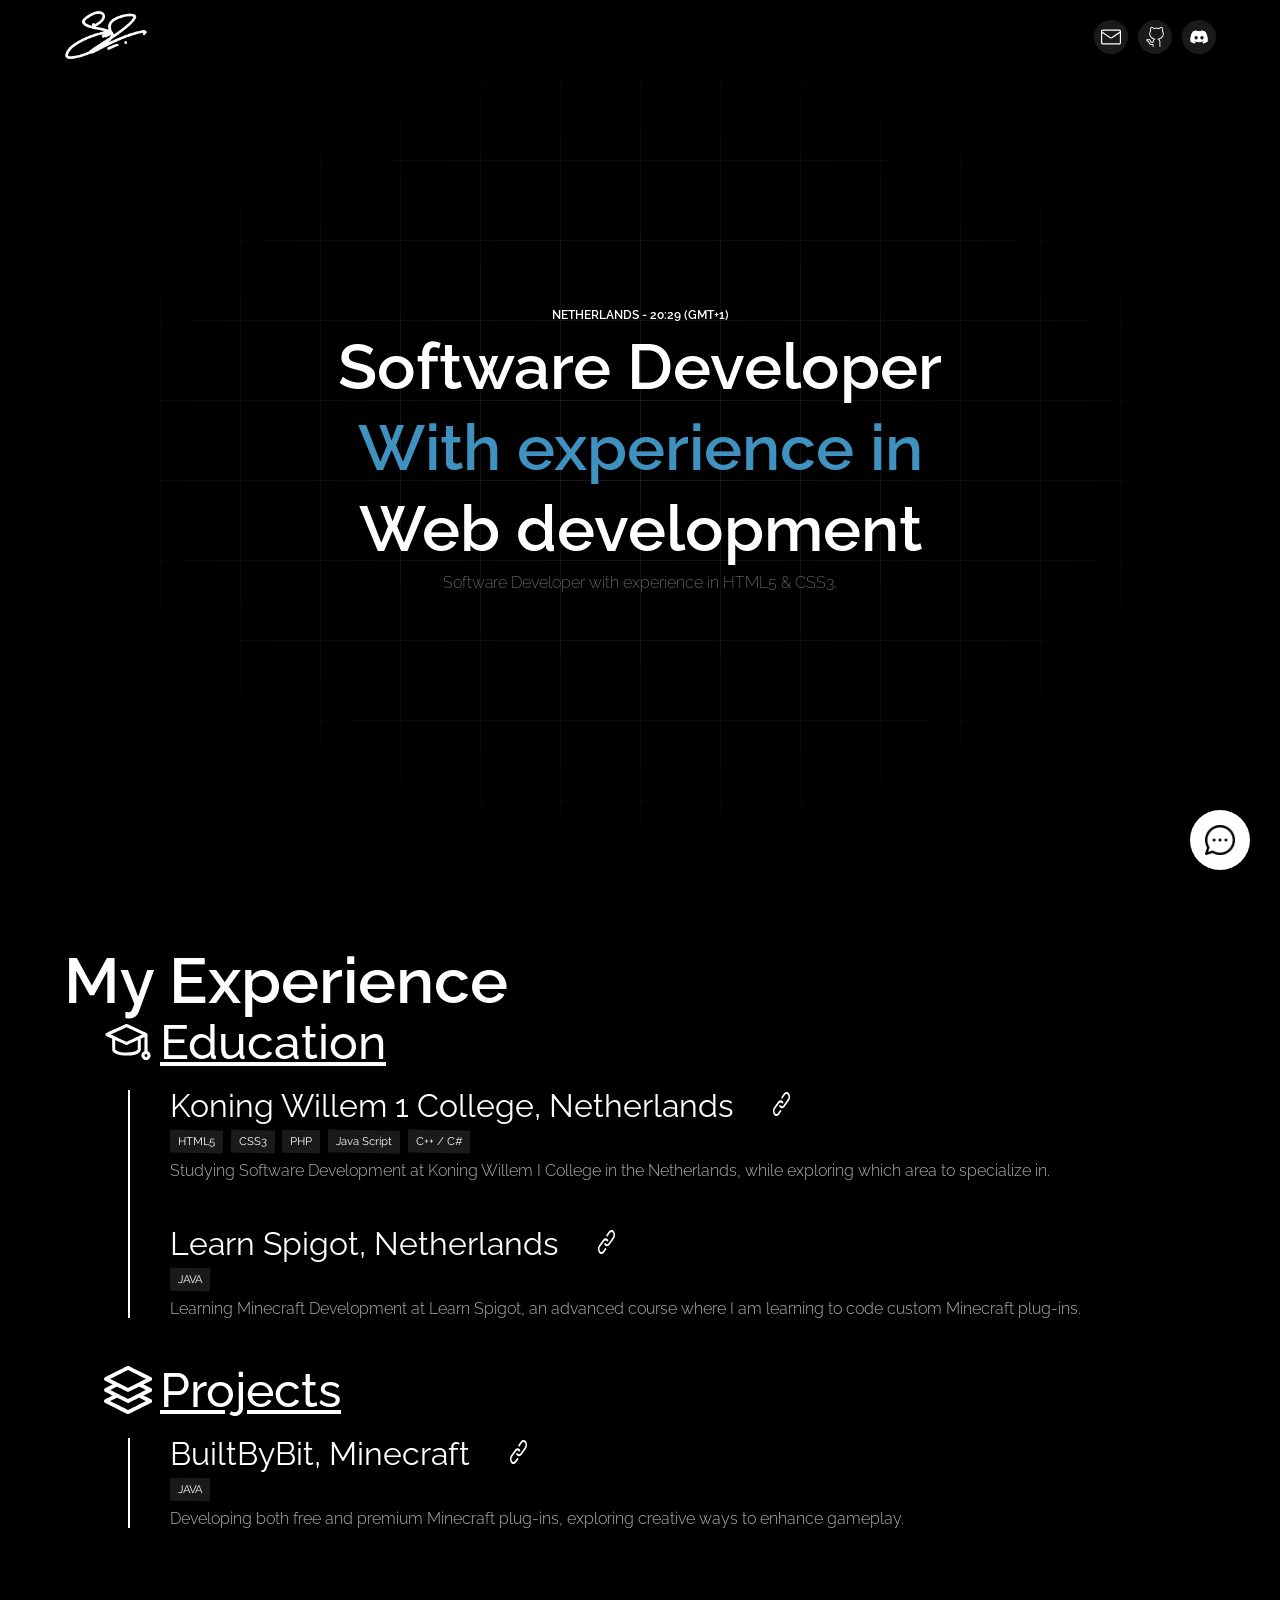
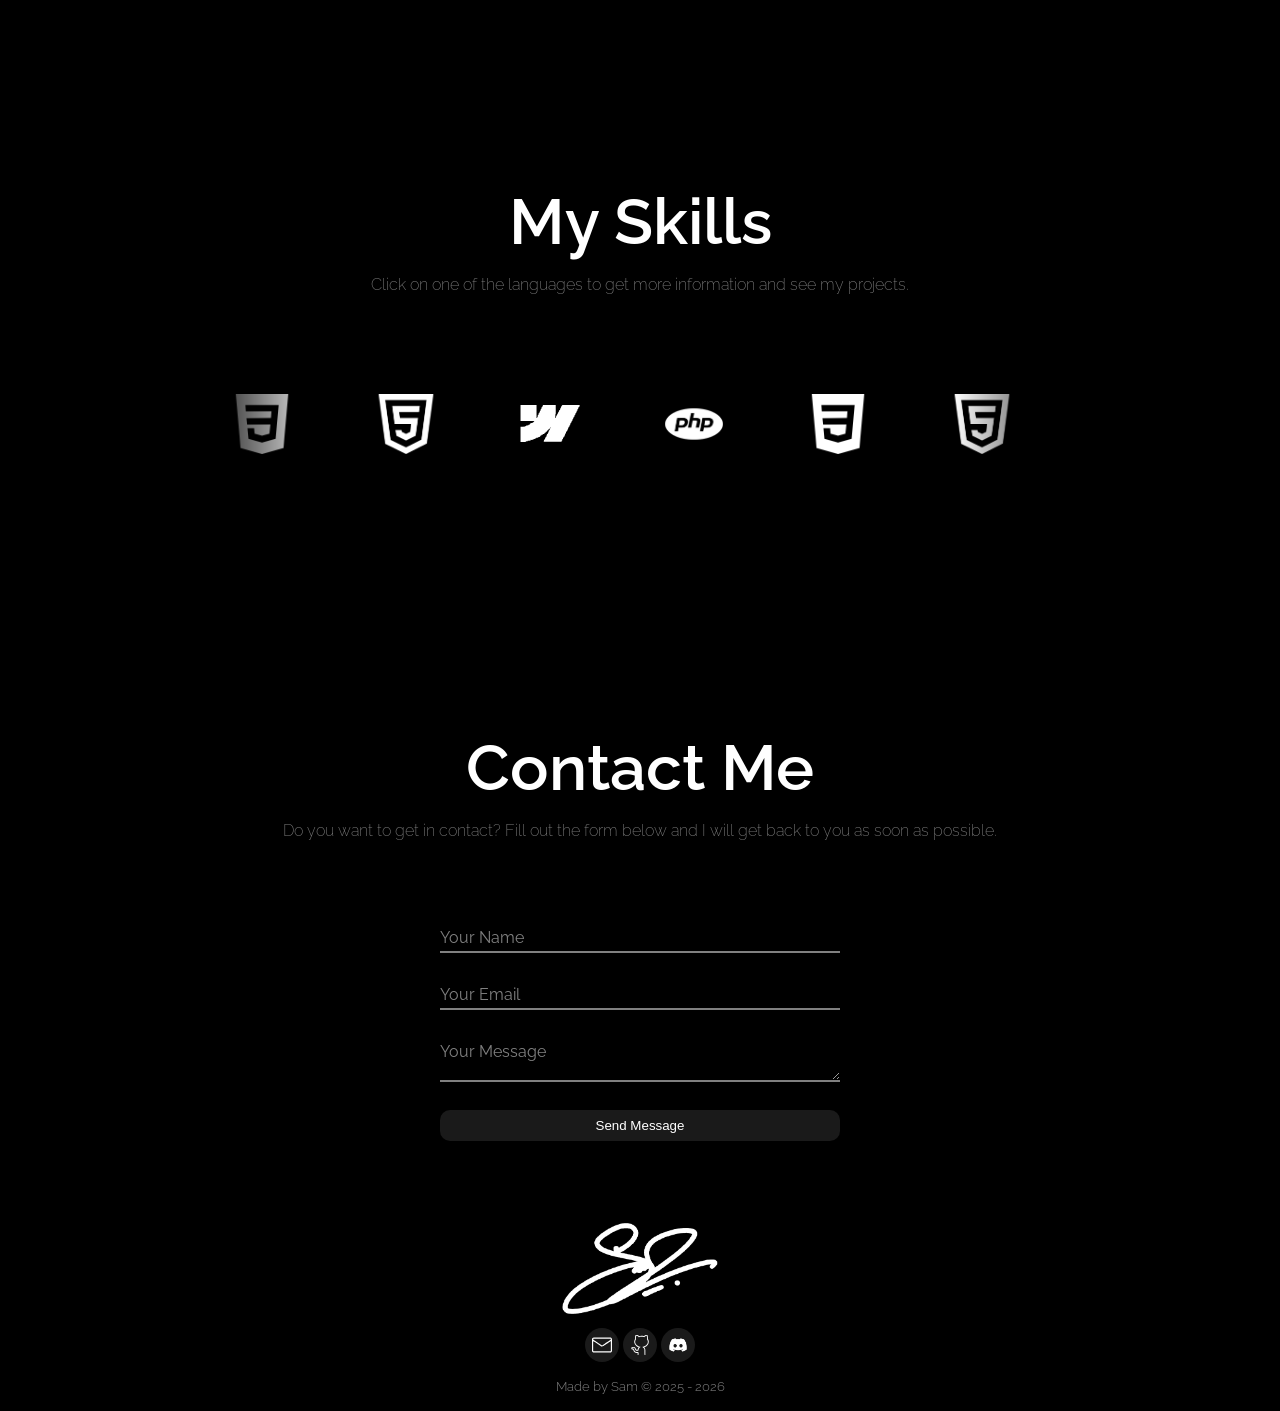
<file: index.html>
<!DOCTYPE html>
<html lang="en">
<head>
	<meta charset="UTF-8">
	<meta name="viewport" content="width=device-width, initial-scale=1.0">
	<title>Sam - Portfolio</title>
	<link rel="icon" type="image/x-icon" href="images/favicon.png">
	<link rel="stylesheet" href="styles/style.css">
	<link rel="preconnect" href="https://fonts.googleapis.com">
	<link rel="preconnect" href="https://fonts.gstatic.com" crossorigin>
	<link href="https://fonts.googleapis.com/css2?family=Noto+Sans+Syriac+Western:wght@100..900&family=Raleway:ital,wght@0,100..900;1,100..900&display=swap" rel="stylesheet">

	<script>
		const originalTitle = document.title;

		document.addEventListener("visibilitychange", () => {
			document.title = document.hidden ?
				"We missen je hier!" :
				originalTitle;
		})
	</script>
	<script>
	  window.dataLayer = window.dataLayer || [];
	  function gtag(){dataLayer.push(arguments);}
	  gtag('js', new Date());
	
	  gtag('config', 'G-CS56YT2R0T');
	</script>
</head>
<body>

	<div class="body-1">
		<nav>
			<div class="navbar-left">
				<img src="images/signature_white.png">
			</div>
			<div class="navbar-right">
				<div class="navbar-icons">
					<div class="email-icon"><a href="mailto:nietmeerleuk@gmail.com"><img src="images/email.svg"></a></div>
					<div class="github-icon"><a href="https://github.com/rikkert-cfx" target="_blank" rel="noopener"><img src="images/github.svg"></a></div>
					<div class="discord-icon"><a href="https://discordapp.com/users/971240646239191080" target="_blank" rel="noopener"><img src="images/discord.svg"></a></div>
				</div>
			</div>
		</nav>

		<div id="js-contact-fab" class="floating-contact-btn" title="Contact Me">
			<img src="images/messenger.png">
		</div>

		<div class="body-1-title">
			<p>NETHERLANDS - <span id="clock"></span> (GMT+1)</p>
			<h1>Software Developer</h1>
			<div class="body-1-title-blue">
				<h1>With experience in</h1>
			</div>
			<h1>Web development</h1>
			<h5>Software Developer with experience in HTML5 & CSS3.</h5>
		</div>
	</div>

	<div class="body-2">
		<h1>My Experience</h1>

		<div class="timeline">

			<div class="timeline-title">
				<img src="images/education.svg">
				<h3>Education</h3>
			</div>

			<div class="timelime-items">

				<div class="timeline-item">
					<div class="timeline-item-title">
						<h2>Koning Willem 1 College, Netherlands</h2>
						<a href="http://kw1c.nl/" target="_blank" rel="noopener"><img src="images/link.svg" alt="Learn Spigot"></a>
					</div>
					<div class="timeline-tags">
						<h4>HTML5</h4>
						<h4>CSS3</h4>
						<h4>PHP</h4>
						<h4>Java Script</h4>
						<h4>C++ / C#</h4>
					</div>
					<p>Studying Software Development at Koning Willem I College in the Netherlands, while exploring which area to specialize in.</p>
				</div>

				<div class="timeline-item">
					<div class="timeline-item-title">
						<h2>Learn Spigot, Netherlands</h2>
						<a href="http://learnspigot.com/" target="_blank" rel="noopener"><img src="images/link.svg" alt="Learn Spigot"></a>
					</div>
					<div class="timeline-tags">
						<h4>JAVA</h4>
					</div>
					<p>Learning Minecraft Development at Learn Spigot, an advanced course where I am learning to code custom Minecraft plug-ins.</p>
				</div>

			</div>

			<div class="timeline-title">
				<img src="images/layers.svg">
				<h3>Projects</h3>
			</div>

			<div class="timelime-items">
				<div class="timeline-item">
					<div class="timeline-item-title">
						<h2>BuiltByBit, Minecraft</h2>
						<a href="https://builtbybit.com/members/cubeworks-studio.676244/" target="_blank" rel="noopener"><img src="images/link.svg" alt="Learn Spigot"></a>
					</div>
					<div class="timeline-tags">
						<h4>JAVA</h4>
					</div>
					<p>Developing both free and premium Minecraft plug-ins, exploring creative ways to enhance gameplay.</p>
				</div>
			</div>

		</div>
	</div>

	<div class="body-3">
		<h3>My Skills</h3>
		<h5>Click on one of the languages to get more information and see my projects.</h5>

		<div class="marquee-container">
			<div class="marquee-content">
				<a href="pages/htmlcss.html" onclick="openPage(event, 'pages/htmlcss.html')">
					<img src="images/css-3.svg" alt="CSS3 Icon">
				</a>
				<a href="pages/htmlcss.html" onclick="openPage(event, 'pages/htmlcss.html')">
					<img src="images/html-5.svg" alt="HTML5 Icon">
				</a>
				<a href="pages/webflow.html" onclick="openPage(event, 'pages/webflow.html')">
					<img src="images/webflow.svg" alt="Webflow Icon">
				</a>
				<a href="pages/php.html" onclick="openPage(event, 'pages/php.html')">
					<img src="images/php.svg" alt="PHP Icon">
				</a>
				<a href="pages/htmlcss.html" onclick="openPage(event, 'pages/htmlcss.html')">
					<img src="images/css-3.svg" alt="CSS3 Icon">
				</a>
				<a href="pages/htmlcss.html" onclick="openPage(event, 'pages/htmlcss.html')">
					<img src="images/html-5.svg" alt="HTML5 Icon">
				</a>
				<a href="pages/webflow.html" onclick="openPage(event, 'pages/webflow.html')">
					<img src="images/webflow.svg" alt="Webflow Icon">
				</a>
				<a href="pages/php.html" onclick="openPage(event, 'pages/php.html')">
					<img src="images/php.svg" alt="PHP Icon">
				</a>
				<a href="pages/htmlcss.html" onclick="openPage(event, 'pages/htmlcss.html')">
					<img src="images/css-3.svg" alt="CSS3 Icon">
				</a>
				<a href="pages/htmlcss.html" onclick="openPage(event, 'pages/htmlcss.html')">
					<img src="images/html-5.svg" alt="HTML5 Icon">
				</a>
				<a href="pages/webflow.html" onclick="openPage(event, 'pages/webflow.html')">
					<img src="images/webflow.svg" alt="Webflow Icon">
				</a>
				<a href="pages/php.html" onclick="openPage(event, 'pages/php.html')">
					<img src="images/php.svg" alt="PHP Icon">
				</a>

			</div>
		</div>
	</div>

	<div id="projectModal" class="modal-overlay" onclick="closeModal()">
		<div class="modal-content" onclick="event.stopPropagation()">
			<span class="close-btn" onclick="closeModal()">&times;</span>
			<iframe id="projectFrame" src="" title="Project Preview"></iframe>
		</div>
	</div>

	<div class="body-4">
		<h3>Contact Me</h3>
		<h5>Do you want to get in contact? Fill out the form below and I will get back to you as soon as possible.</h5>

		<form id="contact-form" action="https://api.web3forms.com/submit" method="POST">
			<!-- <input type="hidden" name="access_key" value="fill-your-web3forms-token-here"> -->
			<div class="form-group">
				<input type="text" id="name" name="Your Name" required placeholder=" ">
				<label for="name">Your Name</label>
			</div>
			<div class="form-group">
				<input type="email" id="email" name="Your Email" required placeholder=" ">
				<label for="email">Your Email</label>
			</div>
			<div class="form-group">
				<textarea id="message" name="Your Message" required placeholder=" "></textarea>
				<label for="message">Your Message</label>
			</div>
			<button type="submit">Send Message</button>
		</form>

		<div id="success-message" class="success-message" style="display:none;">
			Message sent! I will get back to you soon. Thank you!
		</div>
	</div>

	<footer>
		<img src="images/signature_white.png" class="footer-logo">
		<div class="footer-icons">
			<div class="email-icon"><a href="mailto:nietmeerleuk@gmail.com"><img src="images/email.svg"></a></div>
			<div class="github-icon"><a href="https://github.com/rikkert-cfx" target="_blank" rel="noopener"><img src="images/github.svg"></a></div>
			<div class="discord-icon"><a href="https://discordapp.com/users/971240646239191080" target="_blank" rel="noopener"><img src="images/discord.svg"></a></div>
		</div>
		<h4>Made by Sam © 2025 - 2026</h4>
	</footer>

	<script src="scripts/script.js"></script>

</body>
</html>
</file>
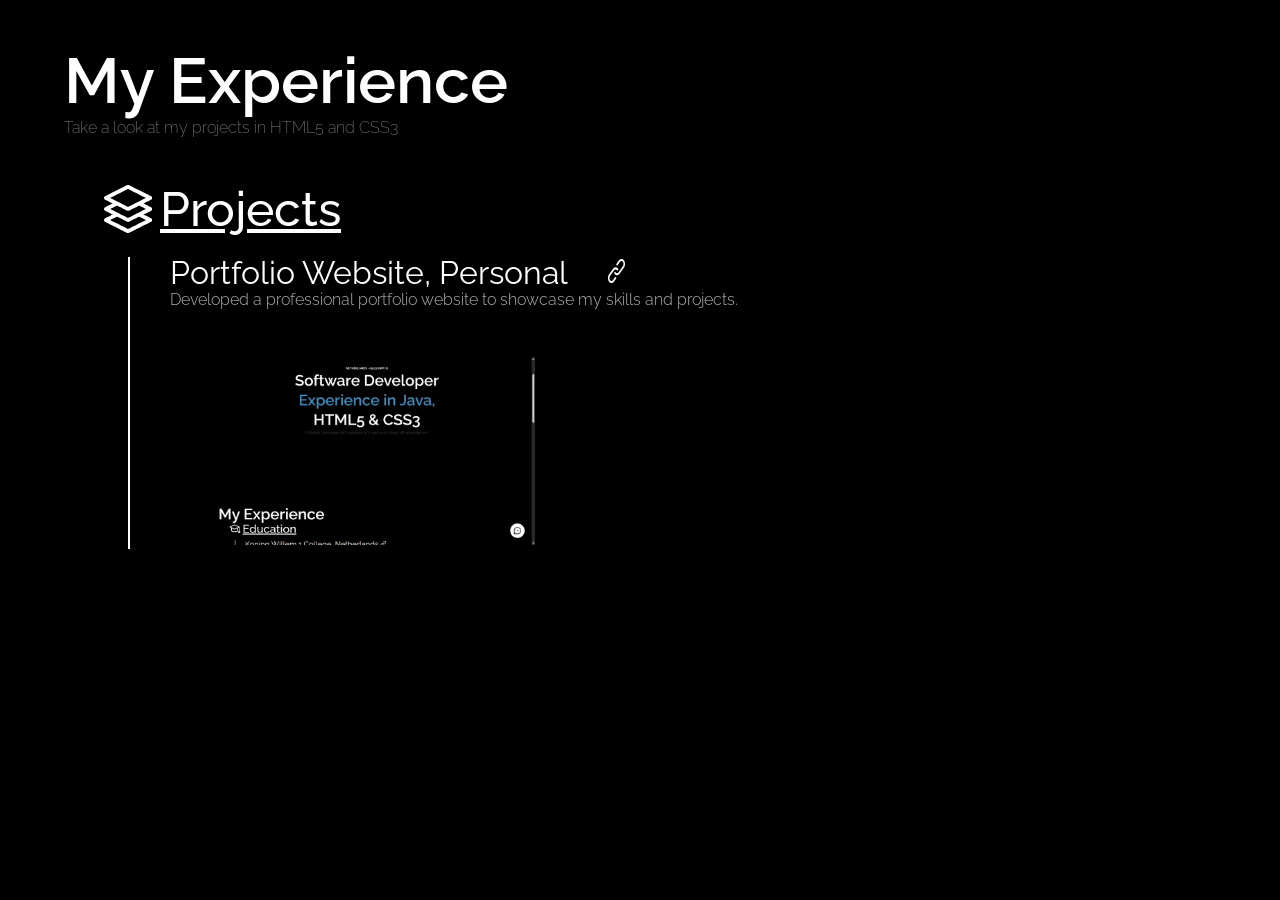
<file: pages/htmlcss.html>
<!DOCTYPE html>
<html lang="en">
<head>
	<meta charset="UTF-8">
	<meta name="viewport" content="width=device-width, initial-scale=1.0">
	<title>Sam - HTML & CSS</title>
	<link rel="icon" type="image/x-icon" href="../images/favicon.png">
	<link rel="stylesheet" href="../styles/style.css">
	<link rel="preconnect" href="https://fonts.googleapis.com">
	<link rel="preconnect" href="https://fonts.gstatic.com" crossorigin>
	<link href="https://fonts.googleapis.com/css2?family=Noto+Sans+Syriac+Western:wght@100..900&family=Raleway:ital,wght@0,100..900;1,100..900&display=swap" rel="stylesheet">
	<meta name="viewport" content="width=device-width, initial-scale=1.0">
</head>
<body>
	<div class="body-5">
		<h1>My Experience</h1>
		<h5>Take a look at my projects in HTML5 and CSS3</h5>

		<div class="timeline">
			<div class="timeline-title">
				<img src="../images/layers.svg">
				<h3>Projects</h3>
			</div>

			<div class="timelime-items">
				<div class="timeline-item">
					<div class="timeline-item-title">
						<h2>Portfolio Website, Personal</h2>
						<a href="https://nietmeerleuk.me" target="_blank" rel="noopener">
							<img src="../images/link.svg" alt="Portfolio website">
						</a>
					</div>
					<p>Developed a professional portfolio website to showcase my skills and projects.</p>
					<img src="../images/portfolio-example.gif" class="timeline-preview">
				</div>
			</div>
		</div>
	</div>

	<script src="../scripts/script.js"></script>
</body>
</html>
</file>
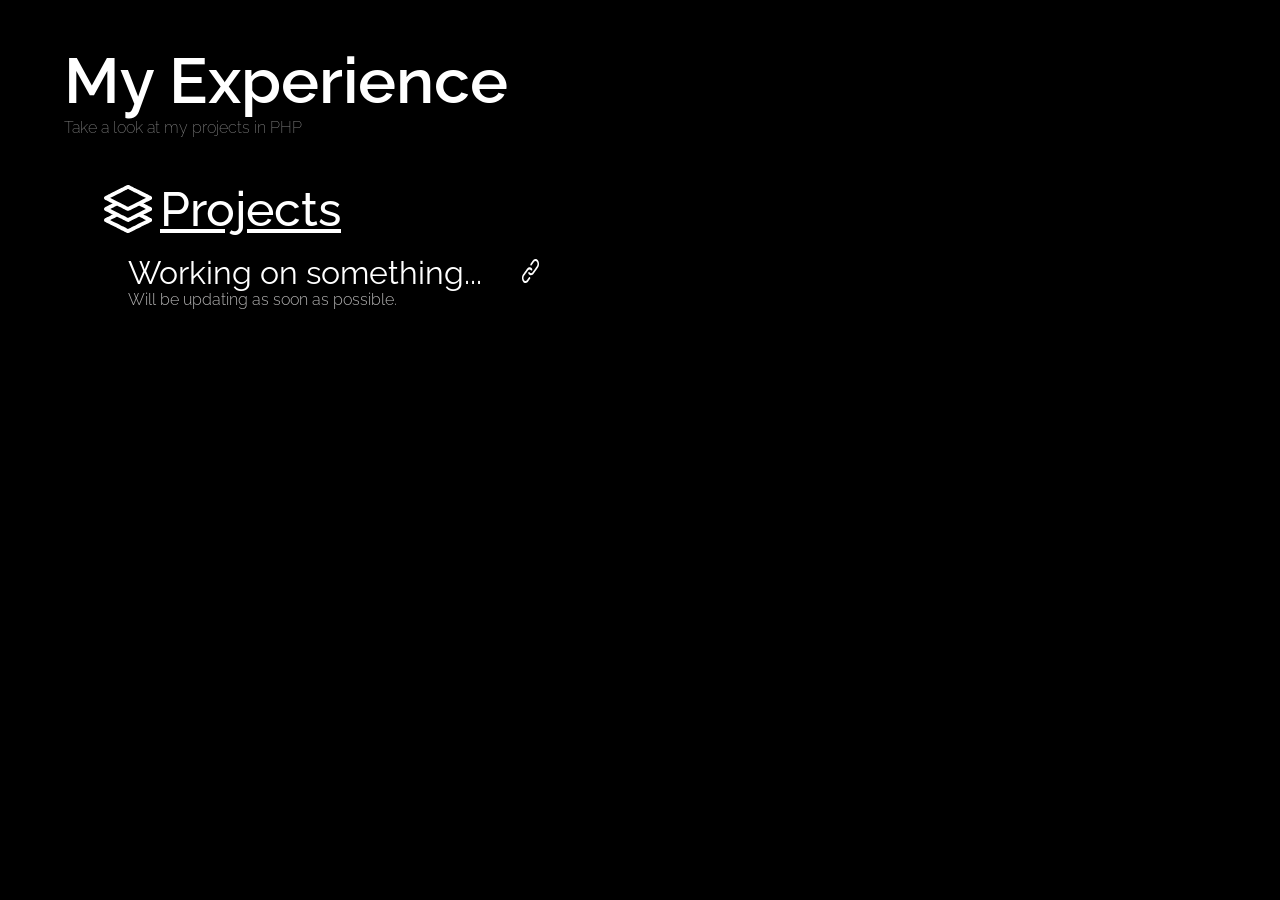
<file: pages/php.html>
<!DOCTYPE html>
<html lang="en">
<head>
	<meta charset="UTF-8">
	<meta name="viewport" content="width=device-width, initial-scale=1.0">
	<title>Sam - PHP</title>
	<link rel="icon" type="image/x-icon" href="../images/favicon.png">
	<link rel="stylesheet" href="../styles/style.css">
	<link rel="preconnect" href="https://fonts.googleapis.com">
	<link rel="preconnect" href="https://fonts.gstatic.com" crossorigin>
	<link href="https://fonts.googleapis.com/css2?family=Noto+Sans+Syriac+Western:wght@100..900&family=Raleway:ital,wght@0,100..900;1,100..900&display=swap" rel="stylesheet">
	<meta name="viewport" content="width=device-width, initial-scale=1.0">
</head>
<body>
	<div class="body-5">
		<h1>My Experience</h1>
		<h5>Take a look at my projects in PHP</h5>

		<div class="timeline">
			<div class="timeline-title">
				<img src="../images/layers.svg">
				<h3>Projects</h3>
			</div>

			<div class="timeline-items">
                <div class="timeline-item">
                    <div class="timeline-item-title">
                        <h2>Working on something...</h2>
                        <a href="https://nietmeerleuk.me" target="_blank" rel="noopener">
                            <img src="../images/link.svg" alt="link icon">
                        </a>
                    </div>
                    <p>Will be updating as soon as possible.</p>
                </div>
            </div>
		</div>
	</div>

	<script src="../scripts/script.js"></script>
</body>
</html>
</file>
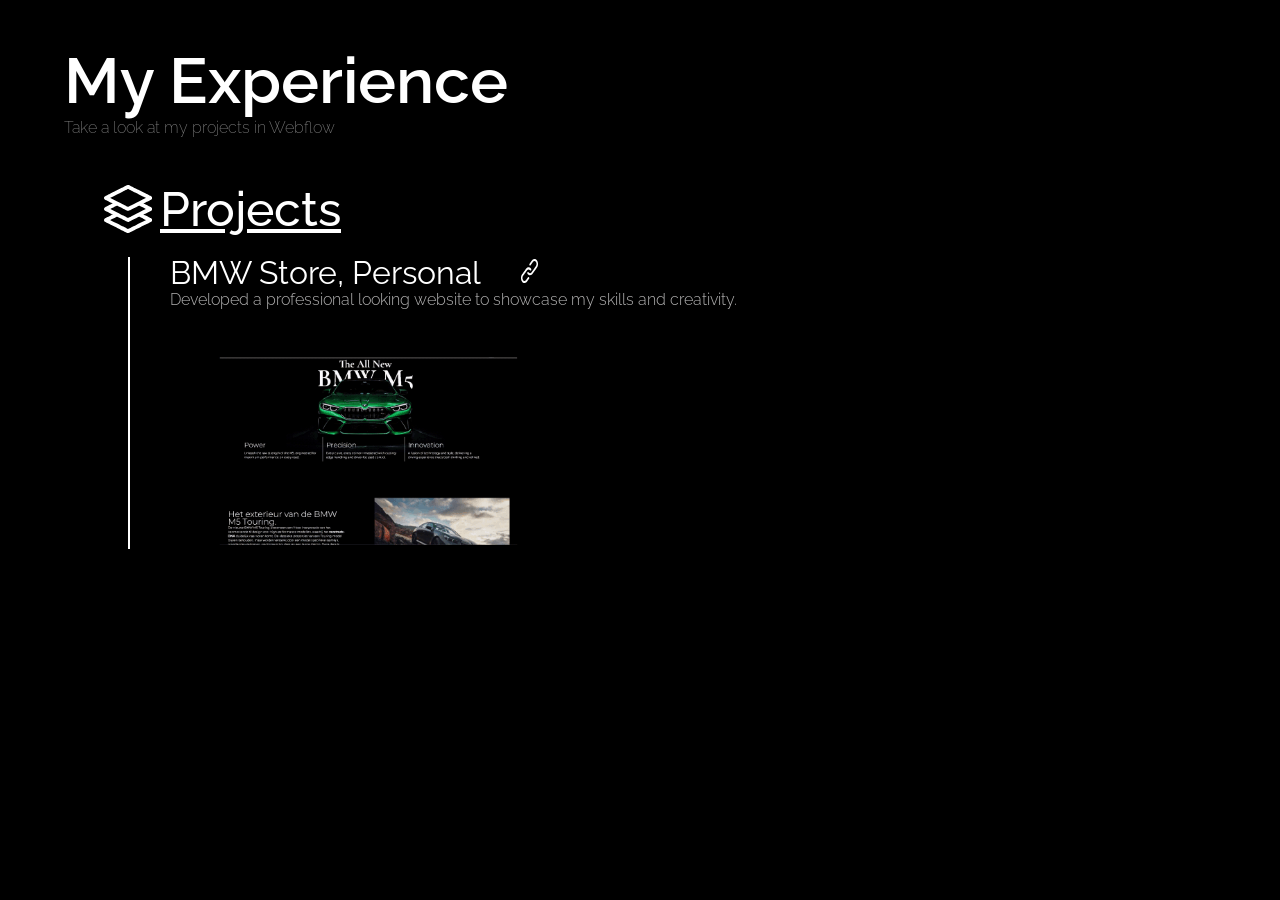
<file: pages/webflow.html>
<!DOCTYPE html>
<html lang="en">
<head>
    <meta charset="UTF-8">
    <meta name="viewport" content="width=device-width, initial-scale=1.0">
    <title>Sam - Webflow</title>
    <link rel="icon" type="image/x-icon" href="../images/favicon.png">
    <link rel="stylesheet" href="../styles/style.css">
    <link rel="preconnect" href="https://fonts.googleapis.com">
    <link rel="preconnect" href="https://fonts.gstatic.com" crossorigin>
    <link href="https://fonts.googleapis.com/css2?family=Noto+Sans+Syriac+Western:wght@100..900&family=Raleway:ital,wght@0,100..900;1,100..900&display=swap" rel="stylesheet">
</head>

<body>
    <div class="body-5">
        <h1>My Experience</h1>
        <h5>Take a look at my projects in Webflow</h5>

        <div class="timeline">
            <div class="timeline-title">
                <img src="../images/layers.svg" alt="layers icon">
                <h3>Projects</h3>
            </div>

            <div class="timelime-items">
				<div class="timeline-item">
					<div class="timeline-item-title">
						<h2>BMW Store, Personal</h2>
						<a href="https://nietmeerleuk.me" target="_blank" rel="noopener">
							<img src="../images/link.svg" alt="BMW website">
						</a>
					</div>
					<p>Developed a professional looking website to showcase my skills and creativity.</p>
					<img src="../images/bmw-site.gif" class="timeline-preview">
				</div>
			</div>
        </div>
    </div>

    <script src="../scripts/script.js"></script>
</body>
</html>
</file>
<file: styles/style.css>
/* -------------------------- */
/*        BASIS STIJLEN       */
/* -------------------------- */
body {
    margin: 0;
    background: black;
    font-family: Raleway, sans-serif;
    color: white;
}

label {
    color: white;
}

/* -------------------------- */
/*      NAVBAR & ICONEN       */
/* -------------------------- */
nav {
    display: flex;
    justify-content: space-between;
    align-items: center;
    padding: 10px 5%;
}

.navbar-left img {
    height: 50px;
}

.navbar-right,
.navbar-icons {
    display: flex;
    gap: 10px;
}

.navbar-icons div,
.footer-icons div {
    background-color: rgb(26,26,26);
    padding: 7px;
    border-radius: 50%;
    display: inline-flex;
    align-items: center;
    justify-content: center;
    transition: background-color 0.2s ease, transform 0.2s ease;
}

.navbar-icons img,
.footer-icons img {
    height: 20px;
    filter: invert(1);
    display: block;
    transition: filter 0.2s ease;
}

.email-icon:hover { background-color: rgb(221,32,32); transform: scale(1.1); }
.github-icon:hover { background-color: white; transform: scale(1.1); }
.github-icon:hover img { filter: none; }
.discord-icon:hover { background-color: rgb(63,145,192); transform: scale(1.1); }

/* -------------------------- */
/*   FLOATING CONTACT BUTTON  */
/* -------------------------- */
.floating-contact-btn {
    position: fixed;
    bottom: 30px;
    right: 30px;
    width: 60px;
    height: 60px;
    background-color: white;
    border-radius: 50%;
    display: flex;
    align-items: center;
    justify-content: center;
    cursor: pointer;
    z-index: 9999;
    transition: transform 0.2s ease, background-color 0.2s;
}

.floating-contact-btn:hover {
    transform: scale(1.05);
    background-color: rgb(63,145,192);
}

.floating-contact-btn:hover img {
    filter: brightness(0) invert(1);
}

.floating-contact-btn img {
    width: 30px;
    height: 30px;
    object-fit: contain;
    transition: filter 0.2s ease;
}

/* -------------------------- */
/*           BODY-1           */
/* -------------------------- */
.body-1 {
    position: relative;
    min-height: 100vh;
    background: url("data:image/svg+xml,%3Csvg xmlns='http://www.w3.org/2000/svg' width='100%25' height='100%25'%3E%3Cdefs%3E%3Cpattern id='grid' width='80' height='80' patternUnits='userSpaceOnUse'%3E%3Cpath d='M80 0 L0 0 0 80' fill='none' stroke='rgba(255,255,255,0.2)' stroke-width='1'/%3E%3C/pattern%3E%3CradialGradient id='fade' cx='50%25' cy='50%25' r='50%25'%3E%3Cstop offset='0%25' stop-color='white' stop-opacity='1'/%3E%3Cstop offset='100%25' stop-color='white' stop-opacity='0'/%3E%3C/radialGradient%3E%3Cmask id='mask'%3E%3Crect width='100%25' height='100%25' fill='url(%23fade)'/%3E%3C/mask%3E%3C/defs%3E%3Crect width='100%25' height='100%25' fill='url(%23grid)' mask='url(%23mask)'/%3E%3C/svg%3E") center/cover no-repeat;
}

.body-1-title {
    position: absolute;
    top: 50%;
    left: 50%;
    transform: translate(-50%, -50%);
    text-align: center;
}

.body-1-title p,
.body-1-title h1,
.body-1-title h5 {
    margin: 0.1em 0;
}

.body-1-title p { font-size: 0.75em; font-weight: 600; }
.body-1-title h1 { font-size: 4em; font-weight: 600; }
.body-1-title h5 { font-size: 1em; font-weight: 200; color: gray; }
.body-1-title-blue { color: rgb(63,145,192); }

/* -------------------------- */
/*           BODY-2           */
/* -------------------------- */
.body-2 h1 {
    color: white;
    font-weight: 600;
    font-size: 4em;
    padding-left: 5%;
    margin-bottom: 0;
}

.timeline {
    margin-left: 10%;
}

.timelime-items {
    border-left: 0.15em solid white;
    padding-left: 2.5em;
}

.timeline-title,
.timeline-item-title {
    display: flex;
    align-items: center;
    gap: 0.5em;
}

.timeline-title {
    margin: 0 0 1.5em -1.5em;
}

.timeline-title img { height: 3em; }

.timeline-title h3 {
    color: white;
    font-size: 3em;
    font-weight: 500;
    margin: 0;
    line-height: 1;
    text-decoration: underline;
}

.timeline-item h2 {
    color: white;
    font-weight: 400;
    font-size: 2em;
    margin: 0;
    line-height: 1;
}

.timeline-item-title img { height: 1.5em; }

.timeline-item p {
    color: rgb(179,178,178);
    font-size: 1em;
    font-weight: 300;
    margin: 0.1em 0 3em;
}

.timeline-item img {
    width: 30%;
    margin-left: 2em;
}

.timeline-tags {
    display: flex;
    flex-wrap: wrap;
    gap: 0.5em;
    margin-bottom: 0.5em;
    padding-top: 0.5em;
}

.timeline-tags h4 {
    background-color: rgb(26,26,26);
    color: white;
    padding: 0.4em 0.7em;
    font-size: 0.7em;
    font-weight: 400;
    transform: rotate(1deg);
    margin: 0;
    transition: transform 0.4s ease;
}

.timeline-tags h4:hover {
    transform: rotate(-1deg) scale(1.1);
}

/* -------------------------- */
/*           BODY-3           */
/* -------------------------- */
.body-3 h3 {
    color: white;
    font-weight: 600;
    font-size: 4em;
    text-align: center;
    padding-top: 3em;
    margin-bottom: 0.25em;
}

.body-3 h5 { 
    font-size: 1em; 
    font-weight: 200; 
    color: gray; 
    margin: 0;
    text-align: center;
    padding-bottom: 5em;
}

.marquee-container {
    width: 70%;
    margin: 0 auto;
    overflow: hidden;
    white-space: nowrap;
    box-sizing: border-box;
    padding: 20px 0;
    -webkit-mask-image: linear-gradient(to right, rgba(0,0,0,0), rgba(0,0,0,1) 15%, rgba(0,0,0,1) 85%, rgba(0,0,0,0));
    mask-image: linear-gradient(to right, rgba(0,0,0,0), rgba(0,0,0,1) 15%, rgba(0,0,0,1) 85%, rgba(0,0,0,0));
}

.marquee-content {
    display: inline-block;
    animation: marquee-scroll 100s linear infinite;
    padding-right: 100%;
}

.marquee-content a {
    text-decoration: none;
}

.marquee-content:hover {
    animation-play-state: paused;
}

.marquee-content img {
    height: 60px;
    width: auto;
    margin: 0 40px;
    vertical-align: middle;
    transition: filter 0.3s ease-in-out;
}

.marquee-content img:hover {
    filter: drop-shadow(0 0 8px rgba(255,255,255,0.8));
}

@keyframes marquee-scroll {
    0% { transform: translateX(0%); }
    100% { transform: translateX(-50%); }
}

/* -------------------------- */
/*      MODAL (POP-UP)        */
/* -------------------------- */
.modal-overlay {
    display: none;
    position: fixed;
    top: 0;
    left: 0;
    width: 100%;
    height: 100%;
    background-color: rgba(0, 0, 0, 0.85);
    z-index: 10000;
    justify-content: center;
    align-items: center;
    opacity: 0;
    transition: opacity 0.3s ease;
    padding-bottom: 3em;
    box-sizing: border-box;
}

.modal-overlay.active {
    display: flex;
    opacity: 1;
}

.modal-content {
    background-color: rgb(26, 26, 26);
    width: 90%;
    height: 85%;
    max-width: 1200px;
    border-radius: 15px;
    position: relative;
    box-shadow: 0 0 25px rgba(0,0,0,0.7);
    overflow: hidden;
    transform: scale(0.9);
    transition: transform 0.3s ease;
    border: 1px solid rgb(63,63,63);
}

.modal-overlay.active .modal-content {
    transform: scale(1);
}

.close-btn {
    position: absolute;
    top: 15px;
    right: 25px;
    color: white;
    font-size: 2.5em;
    font-weight: 300;
    cursor: pointer;
    z-index: 10;
    line-height: 0.5;
    background: rgba(0,0,0,0.5);
    padding: 5px 10px 10px 10px;
    border-radius: 5px;
}

.close-btn:hover {
    color: rgb(221,32,32);
    background: white;
}

iframe {
    width: 100%;
    height: 100%;
    border: none;
}

/* -------------------------- */
/*           BODY-4           */
/* -------------------------- */
.body-4 h3 {
    color: white;
    font-weight: 600;
    font-size: 4em;
    text-align: center;
    padding-top: 3em;
    margin-bottom: 0.25em;
}

.body-4 h5 { 
    font-size: 1em; 
    font-weight: 200; 
    color: gray; 
    margin: 0;
    text-align: center;
    padding-bottom: 5em;
}

form {
    max-width: 400px;
    margin: 0 auto;
}

.form-group {
    position: relative;
    margin-bottom: 1.5em;
}

form input,
form textarea {
    background-color: black;
    color: white;
    border: none;
    border-bottom: 2px solid gray;
    width: 100%;
    padding: 8px 0;
    outline: none;
}

form input:focus,
form textarea:focus {
    border-bottom: 2px solid white;
}

.form-group label {
    position: absolute;
    left: 0;
    top: 8px;
    color: gray;
    pointer-events: none;
    transition: 0.3s ease all;
}

.form-group input:focus + label,
.form-group input:not(:placeholder-shown) + label,
.form-group textarea:focus + label,
.form-group textarea:not(:placeholder-shown) + label {
    top: -16px;
    font-size: 0.8em;
    color: white;
}

form button {
    background-color: rgb(26,26,26);
    padding: 8px;
    color: white;
    border: none;
    border-radius: 0.75em;
    width: 100%;
    transition: 0.3s ease all;
}

form button:hover {
    background-color: white;
    color: black;
}

form button:active {
    transform: scale(0.95);
}

#success-message {
    color: rgb(29,179,29);
    text-align: center;
    padding-top: 1em;
}

/* -------------------------- */
/*           BODY-5           */
/* -------------------------- */
.body-5 {
    margin-bottom: 3em;
}

.body-5 h1 {
    color: white;
    font-weight: 600;
    font-size: 4em;
    padding-left: 5%;
    margin-bottom: 0;
}

.body-5 h5 {
    font-size: 1em;
    font-weight: 200;
    color: gray;
    padding-left: 5%;
    margin: 0 0 3em;
}

/* -------------------------- */
/*           FOOTER           */
/* -------------------------- */
footer {
    color: white;
    padding-top: 5em;
    text-align: center;
}

.footer-logo {
    width: 10em;
    padding-bottom: 0.5em;
}

footer h4 {
    color: gray;
    font-weight: 300;
    font-size: 0.8em;
}

/* --------------------------------- */
/*         RESPONSIVE TABLET         */
/* --------------------------------- */
@media (max-width: 1024px) {

    nav {
        padding: 15px 4%;
    }

    .body-1-title {
        width: 90%;
    }

    .body-1-title h1 {
        font-size: 3em;
    }

    .body-1-title h5 {
        font-size: 0.9em;
    }

    .body-2 h1,
    .body-3 h3,
    .body-4 h3,
    .body-5 h1 {
        font-size: 3em;
    }

    .timeline {
        margin-left: 5%;
        margin-right: 5%;
    }

    .timeline-title h3 {
        font-size: 2.2em;
    }

    .timeline-item h2 {
        font-size: 1.6em;
    }

    .timeline-item p {
        font-size: 0.95em;
    }

    .timeline-item img {
        width: 60%;
        margin-left: 0;
        margin-top: 1em;
    }

    .marquee-container {
        width: 90%;
    }

    .marquee-content img {
        height: 50px;
        margin: 0 25px;
    }

    .modal-content {
        width: 95%;
        height: 80%;
    }

    form {
        width: 80%;
        max-width: 500px;
    }

    .footer-logo {
        width: 8em;
    }
}

/* ----------------------------------- */
/*         RESPONSIVE TELEFOON         */
/* ----------------------------------- */
@media (max-width: 576px) {
    form {
        width: 90%;
        max-width: none;
        margin: 0 auto;
    }

    .timeline {
        margin-left: 5%;
    }

    .timeline-title {
        margin-left: 0;
        margin-bottom: 1em;
    }

    .timeline-title h3 {
        font-size: 2em;
    }

    .timeline-item-title {
        display: flex;
        flex-direction: row;
        align-items: center;
        justify-content: flex-start;
        gap: 10px;
    }

    .timeline-item-title h2 {
        font-size: 1.4em;
        line-height: 1.2;
        flex: 1;
    }

    .timeline-item-title img {
        height: 1.2em;
        flex-shrink: 0;
        margin-left: 0;
    }

    .timeline-item img {
        width: 80%;
        margin-left: 0;
        margin-top: 1em;
    }
    
    .timelime-items {
        padding-left: 1.5em;
    }
}
</file>
